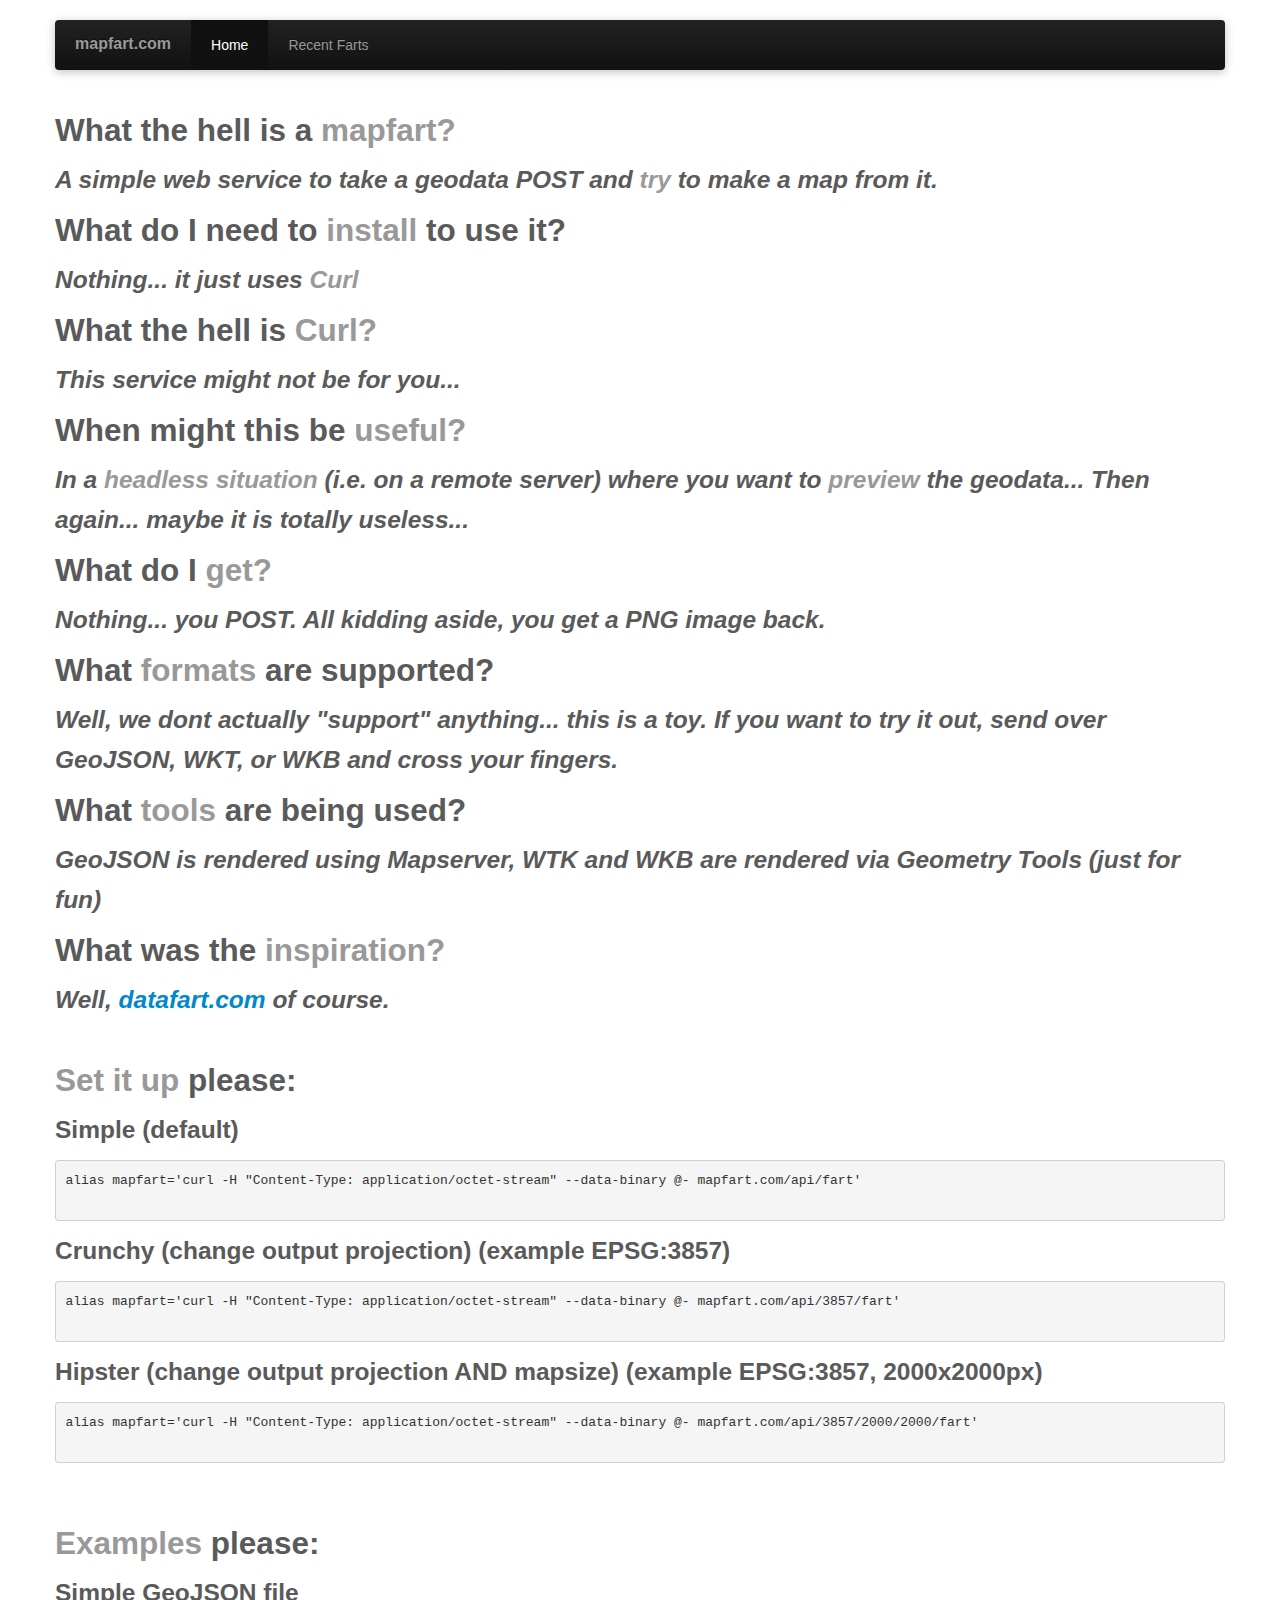
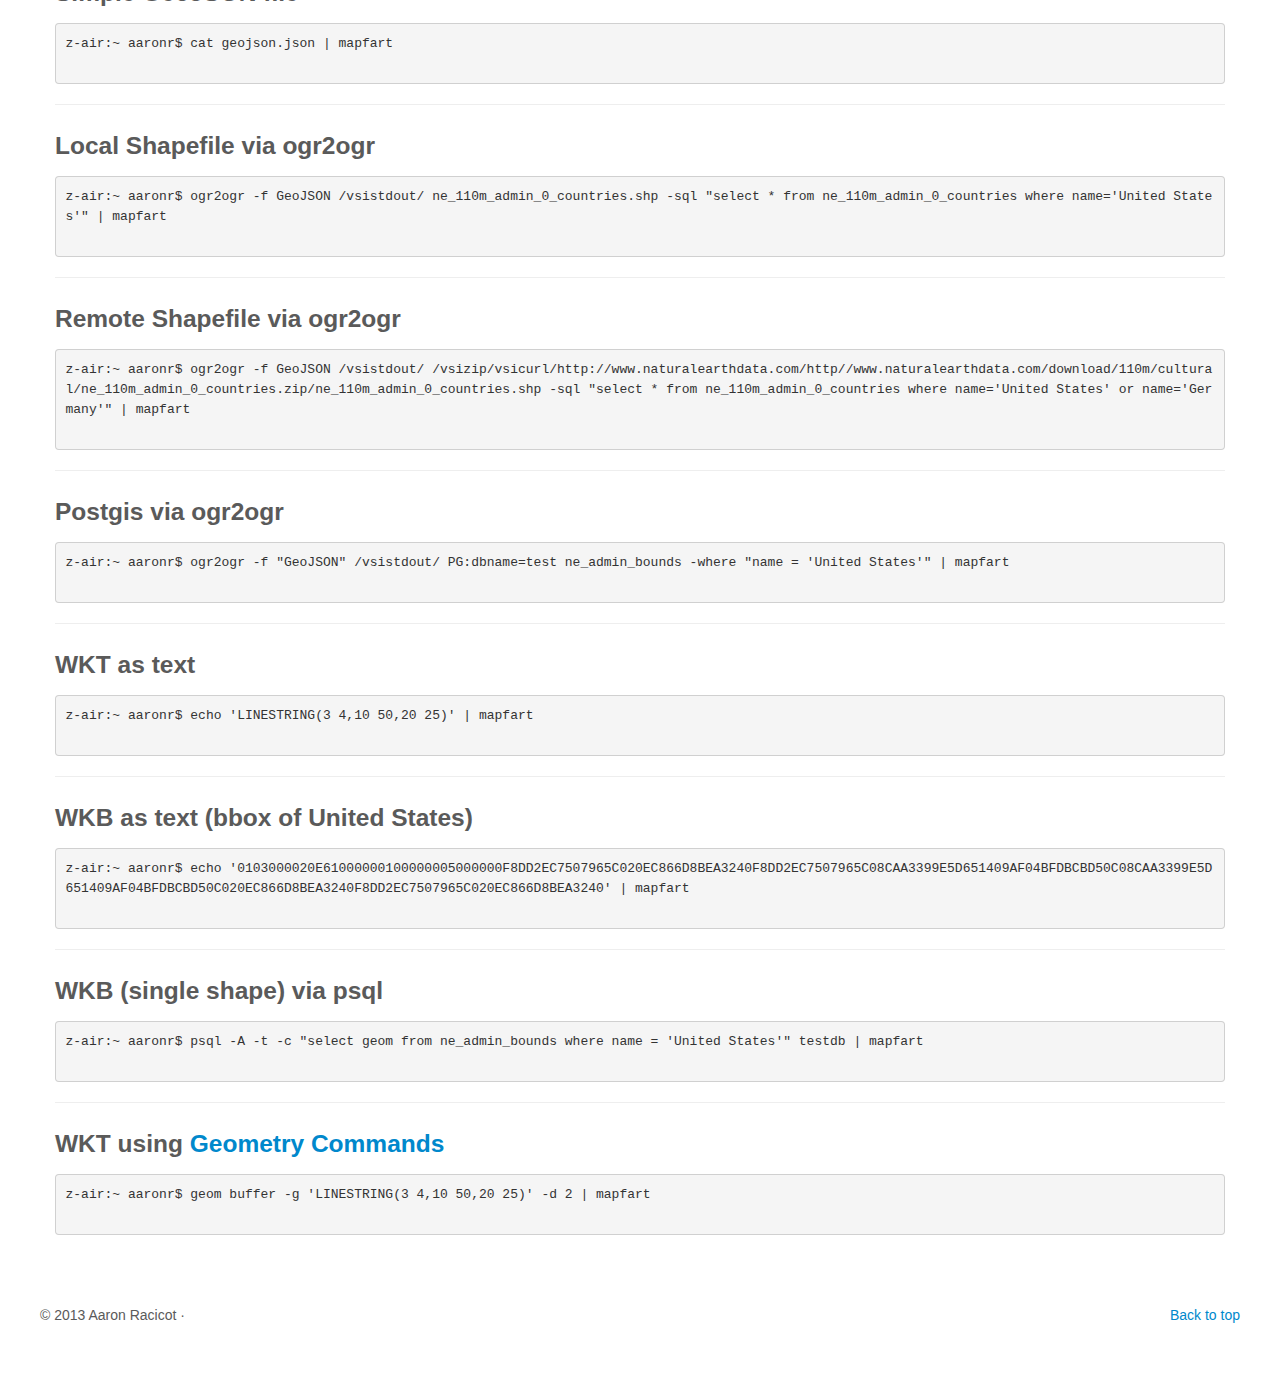
<file: templates/index.html>
<!DOCTYPE html>
<html lang="en">
  <head>
    <meta charset="utf-8">
    <title>mapfart.com &middot; Mapfart API</title>
    <meta name="viewport" content="width=device-width, initial-scale=1.0">
    <meta name="description" content="aaron, racicot, z-pulley, gis, spatial">
    <meta name="author" content="Aaron Racicot">
    <link href="/static/css/bootstrap.css" rel="stylesheet">
    <link href="/static/css/bootstrap-responsive.css" rel="stylesheet">
    <link href="/static/css/mapfart.css" rel="stylesheet">
    <!-- HTML5 shim, for IE6-8 support of HTML5 elements -->
    <!--[if lt IE 9]>
      <script src="http://html5shim.googlecode.com/svn/trunk/html5.js"></script>
    <![endif]-->
    <link rel="shortcut icon" href="/static/favicon.png">
  </head>
  <body onload="init()">
    <div class="navbar-wrapper">
      <div class="container">
        <div class="navbar navbar-inverse">
          <div class="navbar-inner">
            <a class="btn btn-navbar" data-toggle="collapse" data-target=".nav-collapse">
              <span class="icon-bar"></span>
              <span class="icon-bar"></span>
              <span class="icon-bar"></span>
            </a>
            <a class="brand" href="/">mapfart.com</a>
            <div class="nav-collapse collapse">
              <ul class="nav">
                <li class="active"><a href="#">Home</a></li>
                <li><a href="http://mapfart.com/recent">Recent Farts</a></li>
              </ul>
            </div><!--/.nav-collapse -->
          </div><!-- /.navbar-inner -->
        </div><!-- /.navbar -->
      </div> <!-- /.container -->
    </div><!-- /.navbar-wrapper -->
    

    <!-- MAIN CONTENT -->
    <div class="maincontent">
      <div class="container">
	<h2>What the hell is a <span class="muted">mapfart?</span></h2>
	<h3><i>A simple web service to take a geodata POST and <span class="muted">try</span> to make a map from it.</i></h3>
	<h2>What do I need to <span class="muted">install</span> to use it?</h2>
	<h3><i>Nothing... it just uses <span class="muted">Curl</span></i></h3>
	<h2>What the hell is <span class="muted">Curl?</span></h2>
	<h3><i>This service might not be for you...</i></h3>
	<h2>When might this be <span class="muted">useful?</span></h2>
	<h3><i>In a <span class="muted">headless situation</span> (i.e. on a remote server) where you want to <span class="muted">preview</span> the geodata... Then again... maybe it is totally useless...</i></h3>
	<h2>What do I <span class="muted">get?</span></h2>
	<h3><i>Nothing... you POST.  All kidding aside, you get a PNG image back.</i></h3>
	<h2>What <span class="muted">formats</span> are supported?</h2>
	<h3><i>Well, we dont actually "support" anything... this is a toy.  If you want to try it out, send over GeoJSON, WKT, or WKB and cross your fingers.</i></h3>
	<h2>What <span class="muted">tools</span> are being used?</h2>
	<h3><i>GeoJSON is rendered using Mapserver, WTK and WKB are rendered via Geometry Tools (just for fun)</i></h3>
	<h2>What was the <span class="muted">inspiration?</span></h2>
	<h3><i>Well, <a href="http://datafart.com">datafart.com</a> of course.</i></h3>
	<br>
	<h2><span class="muted">Set it up</span> please:</h2>
	<h3>Simple (default)</h3>
	<pre>
alias mapfart='curl -H "Content-Type: application/octet-stream" --data-binary @- mapfart.com/api/fart'
	</pre>
	<h3>Crunchy (change output projection) (example EPSG:3857)</h3>
	<pre>
alias mapfart='curl -H "Content-Type: application/octet-stream" --data-binary @- mapfart.com/api/3857/fart'
	</pre>
	<h3>Hipster (change output projection AND mapsize) (example EPSG:3857, 2000x2000px)</h3>
	<pre>
alias mapfart='curl -H "Content-Type: application/octet-stream" --data-binary @- mapfart.com/api/3857/2000/2000/fart'
	</pre>
	<br>
	<br>
	<h2><span class="muted">Examples</span> please:</h2>

	<h3>Simple GeoJSON file</h3>
	<script src="https://gist.github.com/aaronr/5199177.js"></script>
	<pre>
z-air:~ aaronr$ cat geojson.json | mapfart
	</pre>

	<hr class="featurette-divider">
	<h3>Local Shapefile via ogr2ogr</h3>
	<pre>
z-air:~ aaronr$ ogr2ogr -f GeoJSON /vsistdout/ ne_110m_admin_0_countries.shp -sql "select * from ne_110m_admin_0_countries where name='United States'" | mapfart
	</pre>

	<hr class="featurette-divider">
	<h3>Remote Shapefile via ogr2ogr</h3>
	<pre>
z-air:~ aaronr$ ogr2ogr -f GeoJSON /vsistdout/ /vsizip/vsicurl/http://www.naturalearthdata.com/http//www.naturalearthdata.com/download/110m/cultural/ne_110m_admin_0_countries.zip/ne_110m_admin_0_countries.shp -sql "select * from ne_110m_admin_0_countries where name='United States' or name='Germany'" | mapfart
	</pre>

	<hr class="featurette-divider">
	<h3>Postgis via ogr2ogr</h3>
	<pre>
z-air:~ aaronr$ ogr2ogr -f "GeoJSON" /vsistdout/ PG:dbname=test ne_admin_bounds -where "name = 'United States'" | mapfart
	</pre>

	<hr class="featurette-divider">
	<h3>WKT as text</h3>
	<pre>
z-air:~ aaronr$ echo 'LINESTRING(3 4,10 50,20 25)' | mapfart
	</pre>

	<hr class="featurette-divider">
	<h3>WKB as text (bbox of United States)</h3>
	<pre>
z-air:~ aaronr$ echo '0103000020E61000000100000005000000F8DD2EC7507965C020EC866D8BEA3240F8DD2EC7507965C08CAA3399E5D651409AF04BFDBCBD50C08CAA3399E5D651409AF04BFDBCBD50C020EC866D8BEA3240F8DD2EC7507965C020EC866D8BEA3240' | mapfart
	</pre>

	<hr class="featurette-divider">
	<h3>WKB (single shape) via psql</h3>
	<pre>
z-air:~ aaronr$ psql -A -t -c "select geom from ne_admin_bounds where name = 'United States'" testdb | mapfart
	</pre>

	<hr class="featurette-divider">
	<h3>WKT using <a href="http://jericks.github.com/geometrycommands/index.html">Geometry Commands</a></h3>
	<pre>
z-air:~ aaronr$ geom buffer -g 'LINESTRING(3 4,10 50,20 25)' -d 2 | mapfart
	</pre>



      </div>    
    </div>    

    <!-- FOOTER -->
    <footer>
      <p class="pull-right"><a href="#">Back to top</a></p>
      <p>&copy; 2013 Aaron Racicot &middot;</p>
    </footer>

    <!-- Javascript  ====================================== -->
    <script src="/static/js/jquery.js"></script>
    <script src="/static/js/bootstrap-transition.js"></script>
    <script src="/static/js/bootstrap-alert.js"></script>
    <script src="/static/js/bootstrap-modal.js"></script>
    <script src="/static/js/bootstrap-dropdown.js"></script>
    <script src="/static/js/bootstrap-scrollspy.js"></script>
    <script src="/static/js/bootstrap-tab.js"></script>
    <script src="/static/js/bootstrap-tooltip.js"></script>
    <script src="/static/js/bootstrap-popover.js"></script>
    <script src="/static/js/bootstrap-button.js"></script>
    <script src="/static/js/bootstrap-collapse.js"></script>
    <script src="/static/js/bootstrap-carousel.js"></script>
    <script src="/static/js/bootstrap-typeahead.js"></script>
    <!--script src="http://code.onion.com/fartscroll.js"></script-->
    <!--script src="/static/js/fart.js"></script-->
    <script type="text/javascript">
    
      var _gaq = _gaq || [];
      _gaq.push(['_setAccount', 'UA-1253169-9']);
      _gaq.push(['_trackPageview']);
    
      (function() {
        var ga = document.createElement('script'); ga.type = 'text/javascript'; ga.async = true;
        ga.src = ('https:' == document.location.protocol ? 'https://ssl' : 'http://www') + '.google-analytics.com/ga.js';
        var s = document.getElementsByTagName('script')[0]; s.parentNode.insertBefore(ga, s);
      })();
    
    </script>
  </body>
</html>
</file>
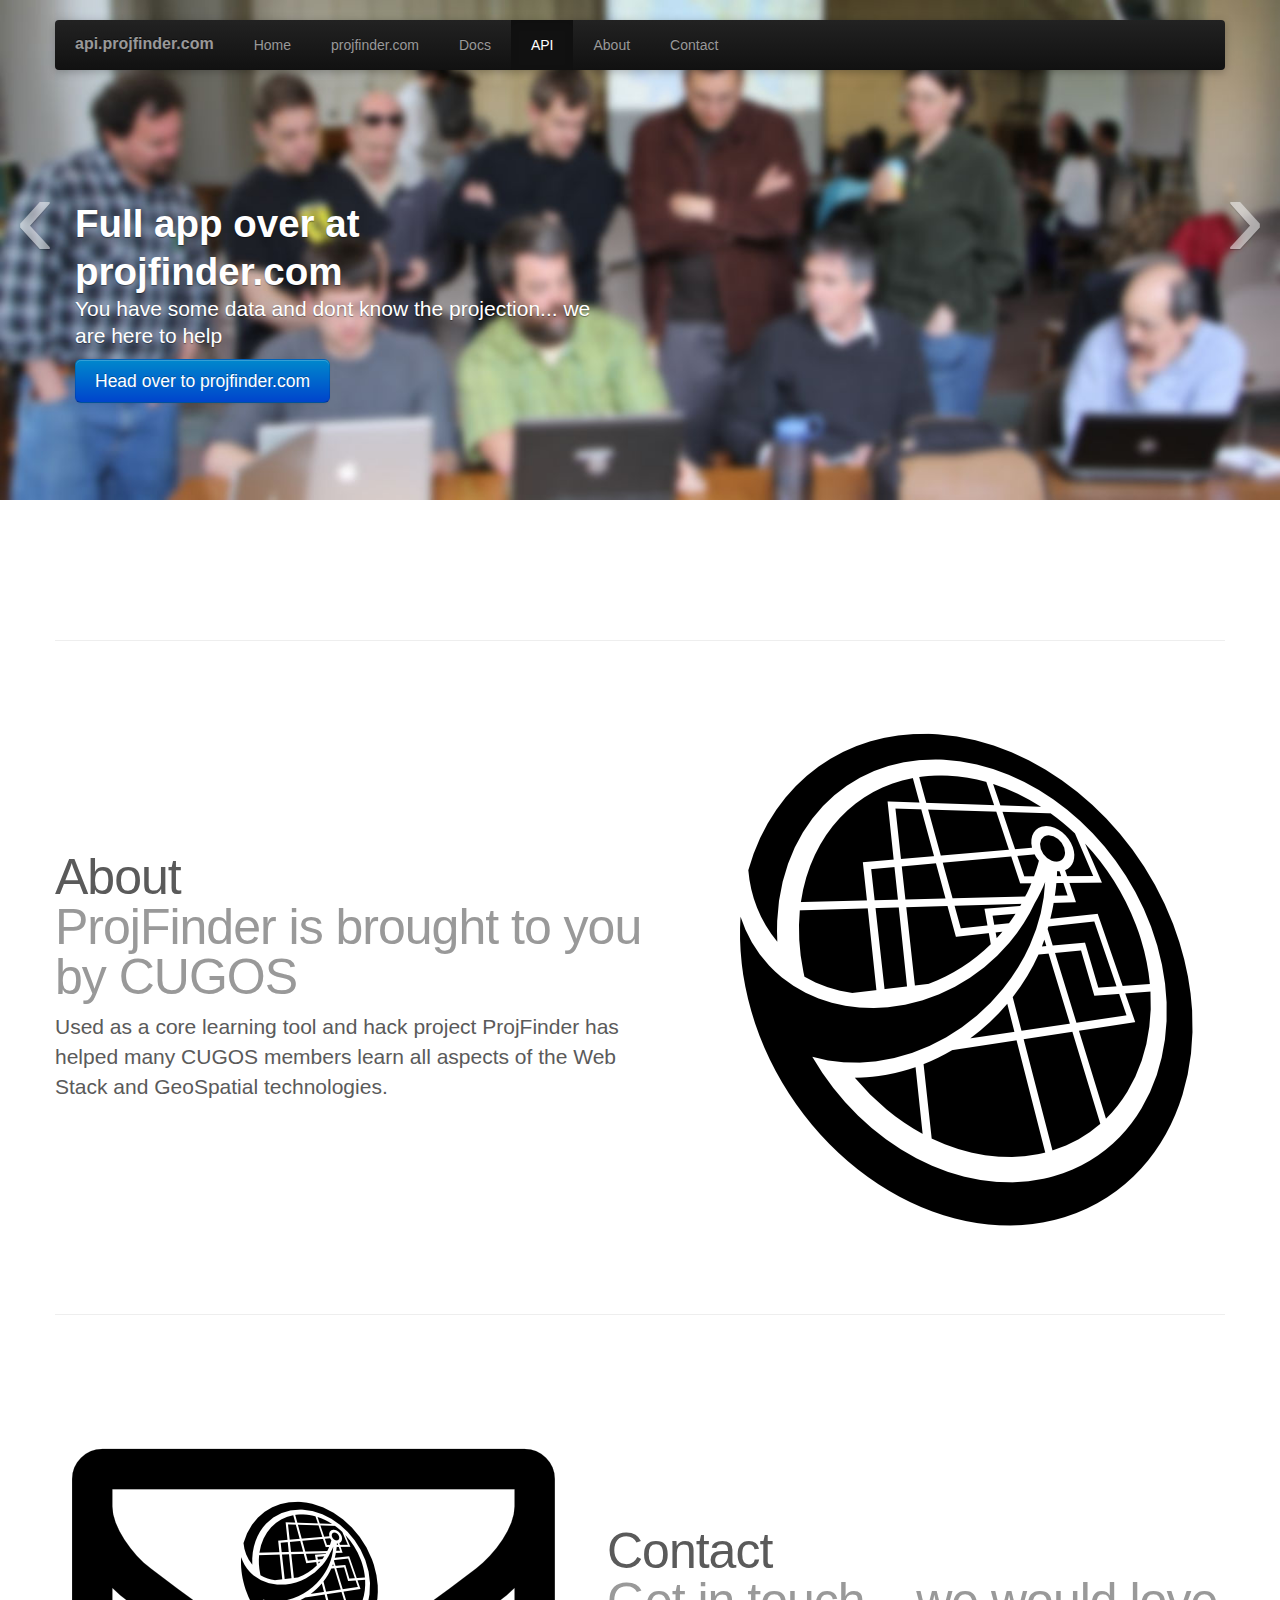
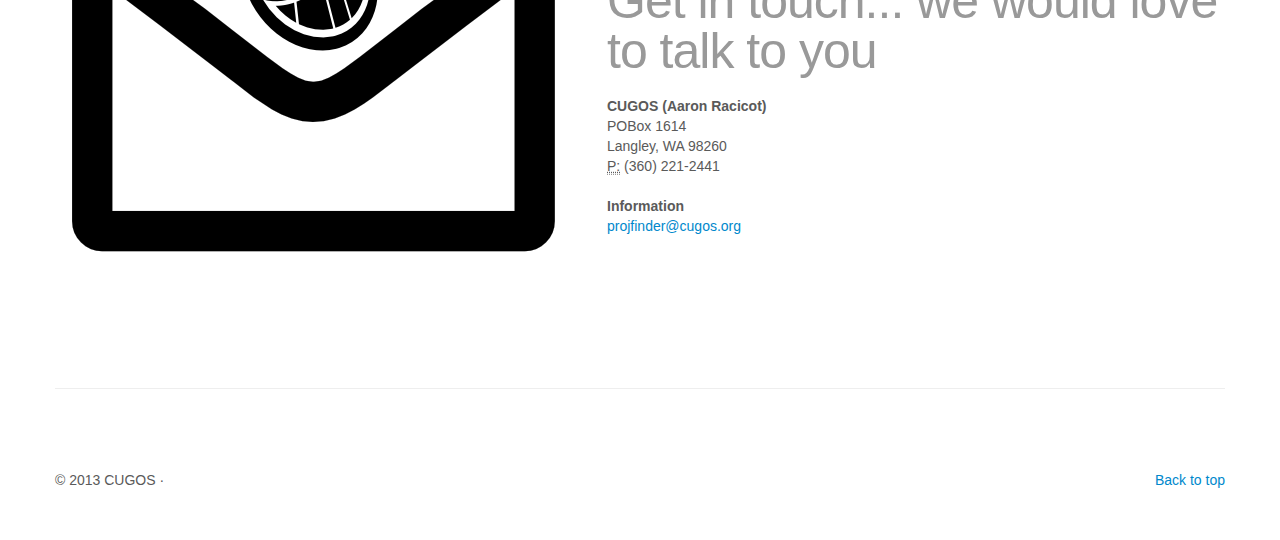
<file: templates/api_landing.html>
<!DOCTYPE html>
<html lang="en">
  <head>
    <meta charset="utf-8">
    <title>api.projfinder.com &middot; API</title>
    <meta name="viewport" content="width=device-width, initial-scale=1.0">
    <meta name="description" content="z-pulley, gis, spatial">
    <meta name="author" content="Aaron Racicot">

    <!-- Le styles -->
    <link href="/static/css/bootstrap.css" rel="stylesheet">
    <link href="/static/css/bootstrap-responsive.css" rel="stylesheet">
    <link href="/static/css/projfinder.css" rel="stylesheet">
    <!-- HTML5 shim, for IE6-8 support of HTML5 elements -->
    <!--[if lt IE 9]>
      <script src="http://html5shim.googlecode.com/svn/trunk/html5.js"></script>
    <![endif]-->

    <!-- Fav and touch icons -->
    <link rel="apple-touch-icon-precomposed" sizes="144x144" href="/static/apple-touch-icon-144x144-precomposed.png">
    <link rel="apple-touch-icon-precomposed" sizes="114x114" href="/static/apple-touch-icon-114x114-precomposed.png">
      <link rel="apple-touch-icon-precomposed" sizes="72x72" href="/static/apple-touch-icon-72x72-precomposed.png">
                    <link rel="apple-touch-icon-precomposed" href="/static/apple-touch-icon-57x57-precomposed.png">
                                   <link rel="shortcut icon" href="/static/favicon.png">
  </head>
  <body>
    <!-- NAVBAR ================================================== -->
    <div class="navbar-wrapper">
      <div class="container">
        <div class="navbar navbar-inverse">
          <div class="navbar-inner">
            <a class="btn btn-navbar" data-toggle="collapse" data-target=".nav-collapse">
              <span class="icon-bar"></span>
              <span class="icon-bar"></span>
              <span class="icon-bar"></span>
            </a>
            <a class="brand" href="/">api.projfinder.com</a>
            <div class="nav-collapse collapse">
              <ul class="nav">
                <li><a href="#">Home</a></li>
                <li><a href="http://projfinder.com">projfinder.com</a></li>
                <li><a href="/documentation">Docs</a></li>
                <li class="active"><a href="/api">API</a></li>
                <li><a href="#about">About</a></li>
                <li><a href="#contact">Contact</a></li>
		<!--
                <li class="dropdown">
                  <a href="#" class="dropdown-toggle" data-toggle="dropdown">Accounts <b class="caret"></b></a>
                  <ul class="dropdown-menu">
                    <li class="nav-header">Login</li>
                    <li><a href="/login/">Client</a></li>
                    <li class="divider"></li>
                    <li class="nav-header">Request Account</li>
                    <li><a href="/users/create/">New Client</a></li>
                  </ul>
                </li>
		--!>
              </ul>
            </div><!--/.nav-collapse -->
          </div><!-- /.navbar-inner -->
        </div><!-- /.navbar -->
      </div> <!-- /.container -->
    </div><!-- /.navbar-wrapper -->

    <!-- Carousel ================================================== -->
    <div id="myCarousel" class="carousel slide">
      <div class="carousel-inner">
        <div class="item active">
          <img src="/static/img/opensource_final.jpg" alt="">
          <div class="container">
            <div class="carousel-caption">
              <h1>Full app over at projfinder.com</h1>
              <p class="lead">You have some data and dont know the projection... we are here to help</p>
              <a class="btn btn-large btn-primary" href="http://projfinder.com">Head over to projfinder.com</a>
            </div>
          </div>
        </div>
        <div class="item">
          <img src="/static/img/gulf_spill_final.jpg" alt="">
          <div class="container">
            <div class="carousel-caption">
              <h1>Clean API for doing the heavy lifting</h1>
              <p class="lead">Clean separation of client and server...</p>
              <a class="btn btn-large btn-primary" href="/api">Learn more...</a>
            </div>
          </div>
        </div>
        <div class="item">
          <img src="/static/img/big_data_final.jpg" alt="">
          <div class="container">
            <div class="carousel-caption">
              <h1>Clear documentation</h1>
              <p class="lead">Documentation for easy learning...</p>
              <a class="btn btn-large btn-primary" href="/documentation">Learn more...</a> -->
            </div>
          </div>
        </div>
      </div>
      <a class="left carousel-control" href="#myCarousel" data-slide="prev">&lsaquo;</a>
      <a class="right carousel-control" href="#myCarousel" data-slide="next">&rsaquo;</a>
    </div><!-- /.carousel -->


    <!-- Marketing messaging and featurettes ======================== -->
    <div class="container marketing">
      <!-- START THE FEATURETTES -->
      <hr class="featurette-divider">
      <div class="featurette" id="about">
        <img class="featurette-image pull-right" src="/static/img/about.png">
        <h2 class="featurette-heading">About <br><span class="muted">ProjFinder is brought to you by CUGOS</span></h2>
        <p class="lead">Used as a core learning tool and hack project ProjFinder has helped many CUGOS members learn all aspects of the Web Stack and GeoSpatial technologies.</p>
      </div>
      <hr class="featurette-divider" id="contact">
      <div class="featurette">
        <img class="featurette-image pull-left" src="/static/img/contact.png">
        <h2 class="featurette-heading">Contact <br><span class="muted">Get in touch... we would love to talk to you </span></h2>
        <p class="lead">
          <address>
          <strong>CUGOS (Aaron Racicot)</strong><br>
          POBox 1614<br>
          Langley, WA 98260<br>
          <abbr title="Phone">P:</abbr> (360) 221-2441
          </address>
           
          <address>
          <strong>Information</strong><br>
          <a href="mailto:#">projfinder@cugos.org</a>
          </address>
	</p>
      </div>
      <hr class="featurette-divider">
      <!-- /END THE FEATURETTES -->

      <!-- FOOTER -->
      <footer>
        <p class="pull-right"><a href="#">Back to top</a></p>
        <p>&copy; 2013 CUGOS &middot; <!-- <a href="/privacy">Privacy</a> &middot; <a href="/terms">Terms</a> --> </p>
      </footer>

    </div><!-- /.container -->



    <!-- Javascript  ====================================== -->
    <script src="/static/js/jquery.js"></script>
    <script src="/static/js/bootstrap-transition.js"></script>
    <script src="/static/js/bootstrap-alert.js"></script>
    <script src="/static/js/bootstrap-modal.js"></script>
    <script src="/static/js/bootstrap-dropdown.js"></script>
    <script src="/static/js/bootstrap-scrollspy.js"></script>
    <script src="/static/js/bootstrap-tab.js"></script>
    <script src="/static/js/bootstrap-tooltip.js"></script>
    <script src="/static/js/bootstrap-popover.js"></script>
    <script src="/static/js/bootstrap-button.js"></script>
    <script src="/static/js/bootstrap-collapse.js"></script>
    <script src="/static/js/bootstrap-carousel.js"></script>
    <script src="/static/js/bootstrap-typeahead.js"></script>
    <script>
      !function ($) {
        $(function(){
          // carousel demo
          $('#myCarousel').carousel()
        })
      }(window.jQuery)
    </script>
  </body>
</html>
</file>
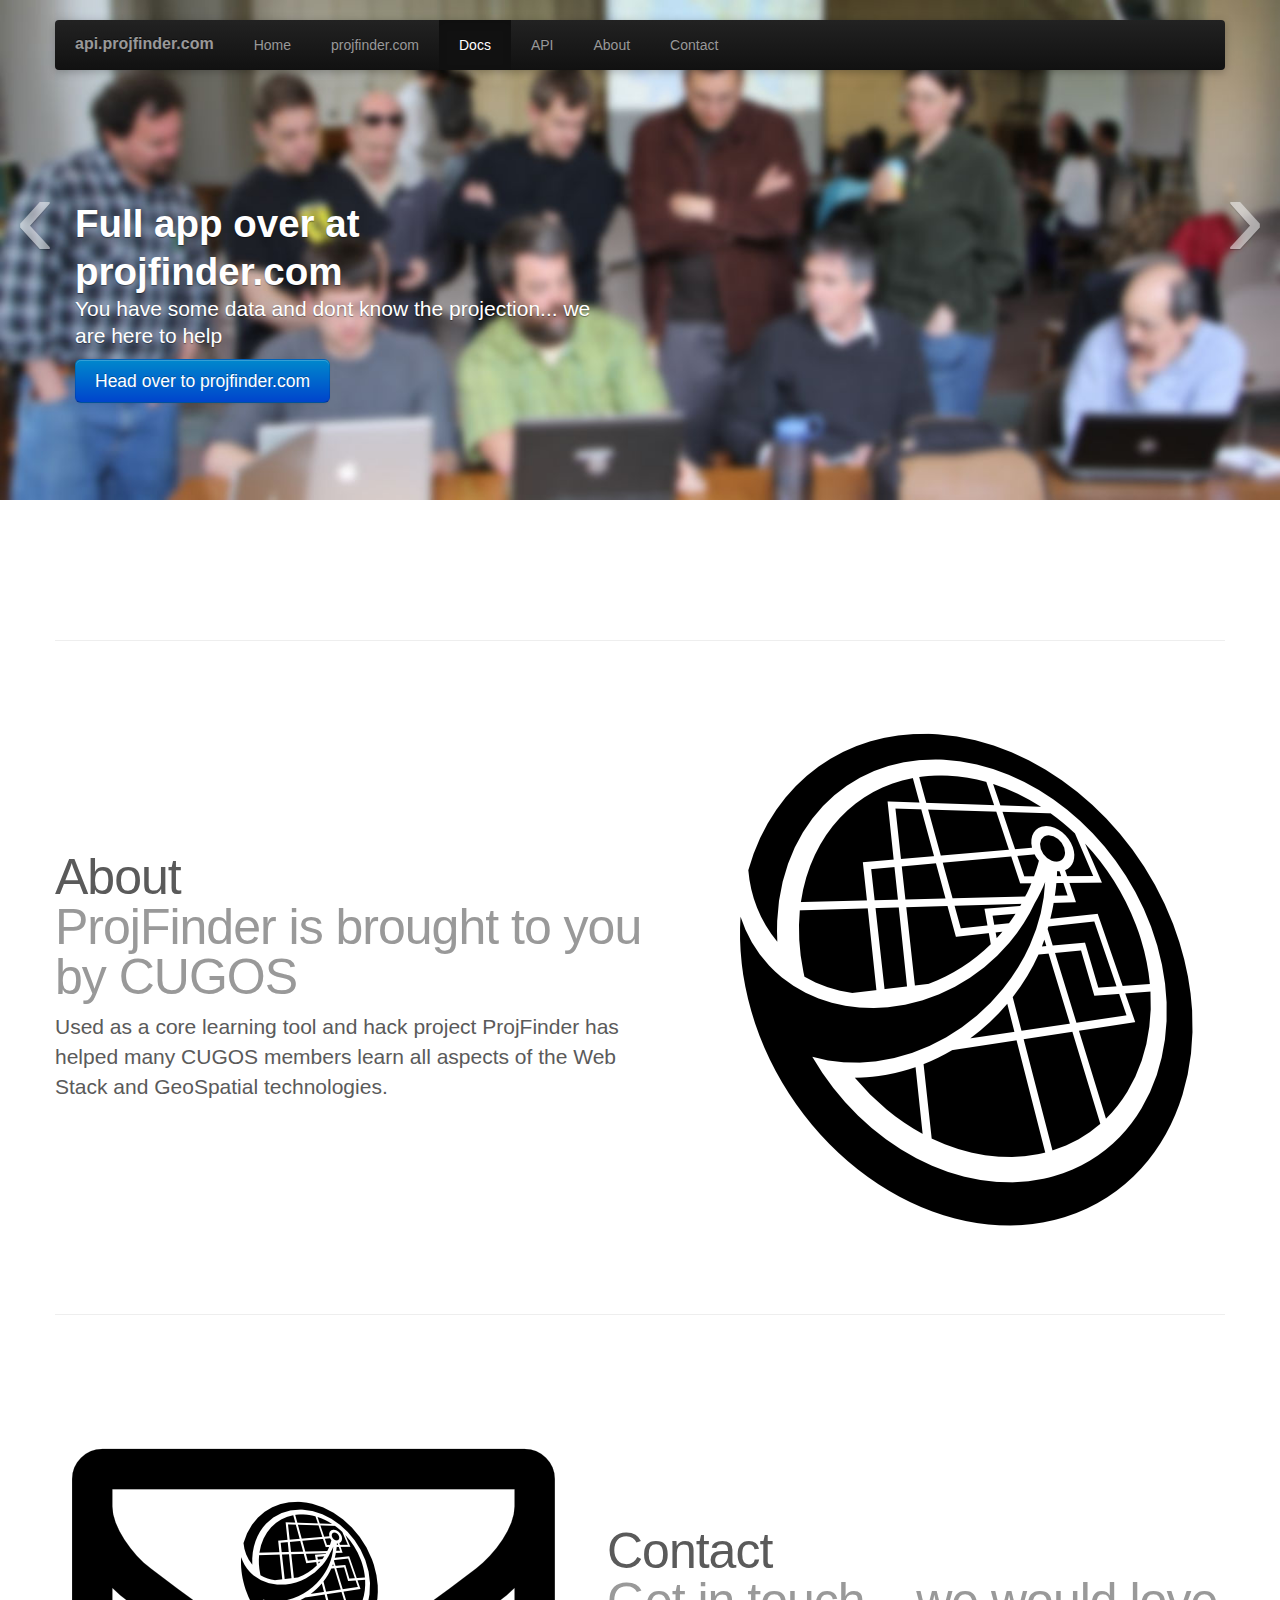
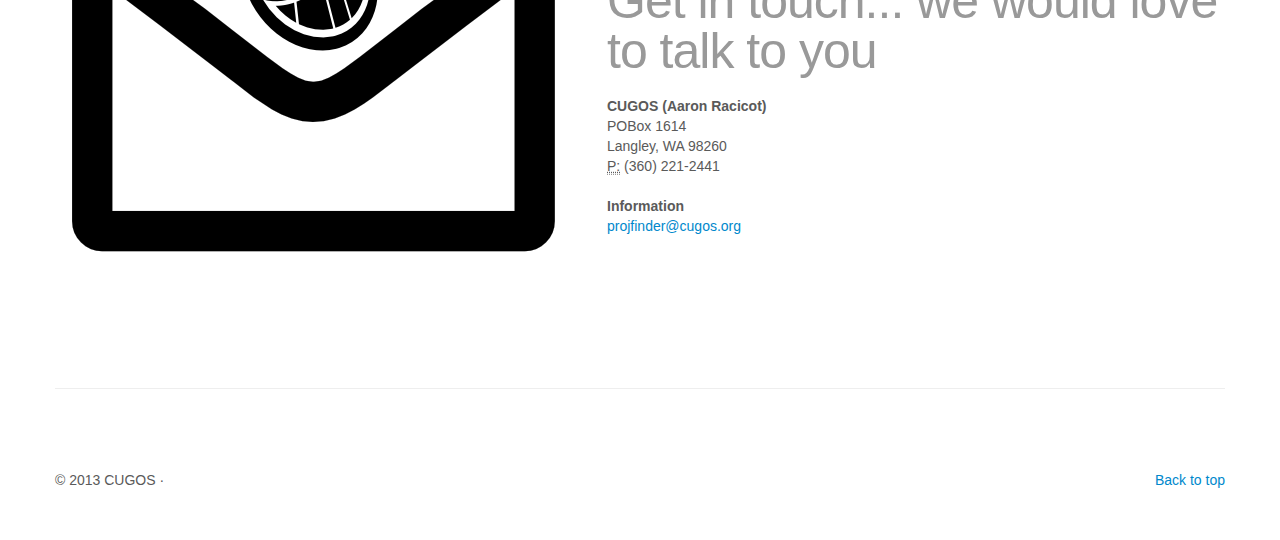
<file: templates/documentation.html>
<!DOCTYPE html>
<html lang="en">
  <head>
    <meta charset="utf-8">
    <title>api.projfinder.com &middot; documentation</title>
    <meta name="viewport" content="width=device-width, initial-scale=1.0">
    <meta name="description" content="z-pulley, gis, spatial">
    <meta name="author" content="Aaron Racicot">

    <!-- Le styles -->
    <link href="/static/css/bootstrap.css" rel="stylesheet">
    <link href="/static/css/bootstrap-responsive.css" rel="stylesheet">
    <link href="/static/css/projfinder.css" rel="stylesheet">
    <!-- HTML5 shim, for IE6-8 support of HTML5 elements -->
    <!--[if lt IE 9]>
      <script src="http://html5shim.googlecode.com/svn/trunk/html5.js"></script>
    <![endif]-->

    <!-- Fav and touch icons -->
    <link rel="apple-touch-icon-precomposed" sizes="144x144" href="/static/apple-touch-icon-144x144-precomposed.png">
    <link rel="apple-touch-icon-precomposed" sizes="114x114" href="/static/apple-touch-icon-114x114-precomposed.png">
      <link rel="apple-touch-icon-precomposed" sizes="72x72" href="/static/apple-touch-icon-72x72-precomposed.png">
                    <link rel="apple-touch-icon-precomposed" href="/static/apple-touch-icon-57x57-precomposed.png">
                                   <link rel="shortcut icon" href="/static/favicon.png">
  </head>
  <body>
    <!-- NAVBAR ================================================== -->
    <div class="navbar-wrapper">
      <div class="container">
        <div class="navbar navbar-inverse">
          <div class="navbar-inner">
            <a class="btn btn-navbar" data-toggle="collapse" data-target=".nav-collapse">
              <span class="icon-bar"></span>
              <span class="icon-bar"></span>
              <span class="icon-bar"></span>
            </a>
            <a class="brand" href="/">api.projfinder.com</a>
            <div class="nav-collapse collapse">
              <ul class="nav">
                <li><a href="#">Home</a></li>
                <li><a href="http://projfinder.com">projfinder.com</a></li>
                <li class="active"><a href="/documentation">Docs</a></li>
                <li><a href="/api">API</a></li>
                <li><a href="#about">About</a></li>
                <li><a href="#contact">Contact</a></li>
		<!--
                <li class="dropdown">
                  <a href="#" class="dropdown-toggle" data-toggle="dropdown">Accounts <b class="caret"></b></a>
                  <ul class="dropdown-menu">
                    <li class="nav-header">Login</li>
                    <li><a href="/login/">Client</a></li>
                    <li class="divider"></li>
                    <li class="nav-header">Request Account</li>
                    <li><a href="/users/create/">New Client</a></li>
                  </ul>
                </li>
		--!>
              </ul>
            </div><!--/.nav-collapse -->
          </div><!-- /.navbar-inner -->
        </div><!-- /.navbar -->
      </div> <!-- /.container -->
    </div><!-- /.navbar-wrapper -->

    <!-- Carousel ================================================== -->
    <div id="myCarousel" class="carousel slide">
      <div class="carousel-inner">
        <div class="item active">
          <img src="/static/img/opensource_final.jpg" alt="">
          <div class="container">
            <div class="carousel-caption">
              <h1>Full app over at projfinder.com</h1>
              <p class="lead">You have some data and dont know the projection... we are here to help</p>
              <a class="btn btn-large btn-primary" href="http://projfinder.com">Head over to projfinder.com</a>
            </div>
          </div>
        </div>
        <div class="item">
          <img src="/static/img/gulf_spill_final.jpg" alt="">
          <div class="container">
            <div class="carousel-caption">
              <h1>Clean API for doing the heavy lifting</h1>
              <p class="lead">Clean separation of client and server...</p>
              <a class="btn btn-large btn-primary" href="/api">Learn more...</a>
            </div>
          </div>
        </div>
        <div class="item">
          <img src="/static/img/big_data_final.jpg" alt="">
          <div class="container">
            <div class="carousel-caption">
              <h1>Clear documentation</h1>
              <p class="lead">Documentation for easy learning...</p>
              <a class="btn btn-large btn-primary" href="/documentation">Learn more...</a> -->
            </div>
          </div>
        </div>
      </div>
      <a class="left carousel-control" href="#myCarousel" data-slide="prev">&lsaquo;</a>
      <a class="right carousel-control" href="#myCarousel" data-slide="next">&rsaquo;</a>
    </div><!-- /.carousel -->


    <!-- Marketing messaging and featurettes ======================== -->
    <div class="container marketing">
      <!-- START THE FEATURETTES -->
      <hr class="featurette-divider">
      <div class="featurette" id="about">
        <img class="featurette-image pull-right" src="/static/img/about.png">
        <h2 class="featurette-heading">About <br><span class="muted">ProjFinder is brought to you by CUGOS</span></h2>
        <p class="lead">Used as a core learning tool and hack project ProjFinder has helped many CUGOS members learn all aspects of the Web Stack and GeoSpatial technologies.</p>
      </div>
      <hr class="featurette-divider" id="contact">
      <div class="featurette">
        <img class="featurette-image pull-left" src="/static/img/contact.png">
        <h2 class="featurette-heading">Contact <br><span class="muted">Get in touch... we would love to talk to you </span></h2>
        <p class="lead">
          <address>
          <strong>CUGOS (Aaron Racicot)</strong><br>
          POBox 1614<br>
          Langley, WA 98260<br>
          <abbr title="Phone">P:</abbr> (360) 221-2441
          </address>
           
          <address>
          <strong>Information</strong><br>
          <a href="mailto:#">projfinder@cugos.org</a>
          </address>
	</p>
      </div>
      <hr class="featurette-divider">
      <!-- /END THE FEATURETTES -->

      <!-- FOOTER -->
      <footer>
        <p class="pull-right"><a href="#">Back to top</a></p>
        <p>&copy; 2013 CUGOS &middot; <!-- <a href="/privacy">Privacy</a> &middot; <a href="/terms">Terms</a> --> </p>
      </footer>

    </div><!-- /.container -->



    <!-- Javascript  ====================================== -->
    <script src="/static/js/jquery.js"></script>
    <script src="/static/js/bootstrap-transition.js"></script>
    <script src="/static/js/bootstrap-alert.js"></script>
    <script src="/static/js/bootstrap-modal.js"></script>
    <script src="/static/js/bootstrap-dropdown.js"></script>
    <script src="/static/js/bootstrap-scrollspy.js"></script>
    <script src="/static/js/bootstrap-tab.js"></script>
    <script src="/static/js/bootstrap-tooltip.js"></script>
    <script src="/static/js/bootstrap-popover.js"></script>
    <script src="/static/js/bootstrap-button.js"></script>
    <script src="/static/js/bootstrap-collapse.js"></script>
    <script src="/static/js/bootstrap-carousel.js"></script>
    <script src="/static/js/bootstrap-typeahead.js"></script>
    <script>
      !function ($) {
        $(function(){
          // carousel demo
          $('#myCarousel').carousel()
        })
      }(window.jQuery)
    </script>
  </body>
</html>
</file>
<file: static/css/mapfart.css>
/* GLOBAL STYLES
-------------------------------------------------- */
/* Padding below the footer and lighter body text */

body {
  padding-bottom: 40px;
  padding-left: 40px;
  padding-right: 40px;
  color: #5a5a5a;
}



/* CUSTOMIZE THE NAVBAR
-------------------------------------------------- */

/* Special class on .container surrounding .navbar, used for positioning it into place. */
.navbar-wrapper {
  position: absolute;
  top: 0;
  left: 0;
  right: 0;
  z-index: 10;
  margin-top: 20px;
  margin-bottom: -90px; /* Negative margin to pull up carousel. 90px is roughly margins and height of navbar. */
}
.navbar-wrapper .navbar {

}

/* Remove border and change up box shadow for more contrast */
.navbar .navbar-inner {
  border: 0;
  -webkit-box-shadow: 0 2px 10px rgba(0,0,0,.25);
     -moz-box-shadow: 0 2px 10px rgba(0,0,0,.25);
          box-shadow: 0 2px 10px rgba(0,0,0,.25);
}

/* Downsize the brand/project name a bit */
.navbar .brand {
  padding: 14px 20px 16px; /* Increase vertical padding to match navbar links */
  font-size: 16px;
  font-weight: bold;
  text-shadow: 0 -1px 0 rgba(0,0,0,.5);
}

/* Navbar links: increase padding for taller navbar */
.navbar .nav > li > a {
  padding: 15px 20px;
}

/* Offset the responsive button for proper vertical alignment */
.navbar .btn-navbar {
  margin-top: 10px;
}


/* Carousel base class */
.maincontent .container {
  padding-top: 100px;
  margin-bottom: 60px;
}

/* CUSTOMIZE THE NAVBAR
-------------------------------------------------- */

/* Carousel base class */
.carousel {
  margin-bottom: 60px;
}

.carousel .container {
  position: relative;
  z-index: 9;
}

.carousel-control {
  height: 80px;
  margin-top: 0;
  font-size: 120px;
  text-shadow: 0 1px 1px rgba(0,0,0,.4);
  background-color: transparent;
  border: 0;
}

.carousel .item {
  height: 500px;
}
.carousel img {
  position: absolute;
  top: 0;
  left: 0;
  min-width: 100%;
  height: 500px;
}

.carousel-caption {
  background-color: transparent;
  position: static;
  max-width: 550px;
  padding: 0 20px;
  margin-top: 200px;
}
.carousel-caption h1,
.carousel-caption .lead {
  margin: 0;
  line-height: 1.25;
  color: #fff;
  text-shadow: 0 1px 1px rgba(0,0,0,.4);
}
.carousel-caption .btn {
  margin-top: 10px;
}



/* MARKETING CONTENT
-------------------------------------------------- */

/* Center align the text within the three columns below the carousel */
.marketing .span4 {
  text-align: center;
}
.marketing h2 {
  font-weight: normal;
}
.marketing .span4 p {
  margin-left: 10px;
  margin-right: 10px;
}


/* Featurettes
------------------------- */

.featurette-divider {
  margin: 20px 0; /* Space out the Bootstrap <hr> more */
}
.featurette {
  padding-top: 120px; /* Vertically center images part 1: add padding above and below text. */
  overflow: hidden; /* Vertically center images part 2: clear their floats. */
}
.featurette-image {
  margin-top: -120px; /* Vertically center images part 3: negative margin up the image the same amount of the padding to center it. */
}

/* Give some space on the sides of the floated elements so text doesn't run right into it. */
.featurette-image.pull-left {
  margin-right: 40px;
}
.featurette-image.pull-right {
  margin-left: 40px;
}

/* Thin out the marketing headings */
.featurette-heading {
  font-size: 50px;
  font-weight: 300;
  line-height: 1;
  letter-spacing: -1px;
}



/* RESPONSIVE CSS
-------------------------------------------------- */

@media (max-width: 979px) {

  .container.navbar-wrapper {
    margin-bottom: 0;
    width: auto;
  }
  .navbar-inner {
    border-radius: 0;
    margin: -20px 0;
  }

  .carousel .item {
    height: 500px;
  }
  .carousel img {
    width: auto;
    height: 500px;
  }

  .featurette {
    height: auto;
    padding: 0;
  }
  .featurette-image.pull-left,
  .featurette-image.pull-right {
    display: block;
    float: none;
    max-width: 40%;
    margin: 0 auto 20px;
  }
}


@media (max-width: 767px) {

  .navbar-inner {
    margin: -20px;
  }

  .carousel {
    margin-left: -20px;
    margin-right: -20px;
  }
  .carousel .container {

  }
  .carousel .item {
    height: 300px;
  }
  .carousel img {
    height: 300px;
  }
  .carousel-caption {
    width: 65%;
    padding: 0 70px;
    margin-top: 100px;
  }
  .carousel-caption h1 {
    font-size: 30px;
  }
  .carousel-caption .lead,
  .carousel-caption .btn {
    font-size: 18px;
  }

  .marketing .span4 + .span4 {
    margin-top: 40px;
  }

  .featurette-heading {
    font-size: 30px;
  }
  .featurette .lead {
    font-size: 18px;
    line-height: 1.5;
  }

}
</file>
<file: static/css/projfinder.css>
/* GLOBAL STYLES
-------------------------------------------------- */
/* Padding below the footer and lighter body text */

body {
  padding-bottom: 40px;
  color: #5a5a5a;
}



/* CUSTOMIZE THE NAVBAR
-------------------------------------------------- */

/* Special class on .container surrounding .navbar, used for positioning it into place. */
.navbar-wrapper {
  position: absolute;
  top: 0;
  left: 0;
  right: 0;
  z-index: 10;
  margin-top: 20px;
  margin-bottom: -90px; /* Negative margin to pull up carousel. 90px is roughly margins and height of navbar. */
}
.navbar-wrapper .navbar {

}

/* Remove border and change up box shadow for more contrast */
.navbar .navbar-inner {
  border: 0;
  -webkit-box-shadow: 0 2px 10px rgba(0,0,0,.25);
     -moz-box-shadow: 0 2px 10px rgba(0,0,0,.25);
          box-shadow: 0 2px 10px rgba(0,0,0,.25);
}

/* Downsize the brand/project name a bit */
.navbar .brand {
  padding: 14px 20px 16px; /* Increase vertical padding to match navbar links */
  font-size: 16px;
  font-weight: bold;
  text-shadow: 0 -1px 0 rgba(0,0,0,.5);
}

/* Navbar links: increase padding for taller navbar */
.navbar .nav > li > a {
  padding: 15px 20px;
}

/* Offset the responsive button for proper vertical alignment */
.navbar .btn-navbar {
  margin-top: 10px;
}



/* CUSTOMIZE THE NAVBAR
-------------------------------------------------- */

/* Carousel base class */
.carousel {
  margin-bottom: 60px;
}

.carousel .container {
  position: relative;
  z-index: 9;
}

.carousel-control {
  height: 80px;
  margin-top: 0;
  font-size: 120px;
  text-shadow: 0 1px 1px rgba(0,0,0,.4);
  background-color: transparent;
  border: 0;
}

.carousel .item {
  height: 500px;
}
.carousel img {
  position: absolute;
  top: 0;
  left: 0;
  min-width: 100%;
  height: 500px;
}

.carousel-caption {
  background-color: transparent;
  position: static;
  max-width: 550px;
  padding: 0 20px;
  margin-top: 200px;
}
.carousel-caption h1,
.carousel-caption .lead {
  margin: 0;
  line-height: 1.25;
  color: #fff;
  text-shadow: 0 1px 1px rgba(0,0,0,.4);
}
.carousel-caption .btn {
  margin-top: 10px;
}



/* MARKETING CONTENT
-------------------------------------------------- */

/* Center align the text within the three columns below the carousel */
.marketing .span4 {
  text-align: center;
}
.marketing h2 {
  font-weight: normal;
}
.marketing .span4 p {
  margin-left: 10px;
  margin-right: 10px;
}


/* Featurettes
------------------------- */

.featurette-divider {
  margin: 80px 0; /* Space out the Bootstrap <hr> more */
}
.featurette {
  padding-top: 120px; /* Vertically center images part 1: add padding above and below text. */
  overflow: hidden; /* Vertically center images part 2: clear their floats. */
}
.featurette-image {
  margin-top: -120px; /* Vertically center images part 3: negative margin up the image the same amount of the padding to center it. */
}

/* Give some space on the sides of the floated elements so text doesn't run right into it. */
.featurette-image.pull-left {
  margin-right: 40px;
}
.featurette-image.pull-right {
  margin-left: 40px;
}

/* Thin out the marketing headings */
.featurette-heading {
  font-size: 50px;
  font-weight: 300;
  line-height: 1;
  letter-spacing: -1px;
}



/* RESPONSIVE CSS
-------------------------------------------------- */

@media (max-width: 979px) {

  .container.navbar-wrapper {
    margin-bottom: 0;
    width: auto;
  }
  .navbar-inner {
    border-radius: 0;
    margin: -20px 0;
  }

  .carousel .item {
    height: 500px;
  }
  .carousel img {
    width: auto;
    height: 500px;
  }

  .featurette {
    height: auto;
    padding: 0;
  }
  .featurette-image.pull-left,
  .featurette-image.pull-right {
    display: block;
    float: none;
    max-width: 40%;
    margin: 0 auto 20px;
  }
}


@media (max-width: 767px) {

  .navbar-inner {
    margin: -20px;
  }

  .carousel {
    margin-left: -20px;
    margin-right: -20px;
  }
  .carousel .container {

  }
  .carousel .item {
    height: 300px;
  }
  .carousel img {
    height: 300px;
  }
  .carousel-caption {
    width: 65%;
    padding: 0 70px;
    margin-top: 100px;
  }
  .carousel-caption h1 {
    font-size: 30px;
  }
  .carousel-caption .lead,
  .carousel-caption .btn {
    font-size: 18px;
  }

  .marketing .span4 + .span4 {
    margin-top: 40px;
  }

  .featurette-heading {
    font-size: 30px;
  }
  .featurette .lead {
    font-size: 18px;
    line-height: 1.5;
  }

}
</file>
